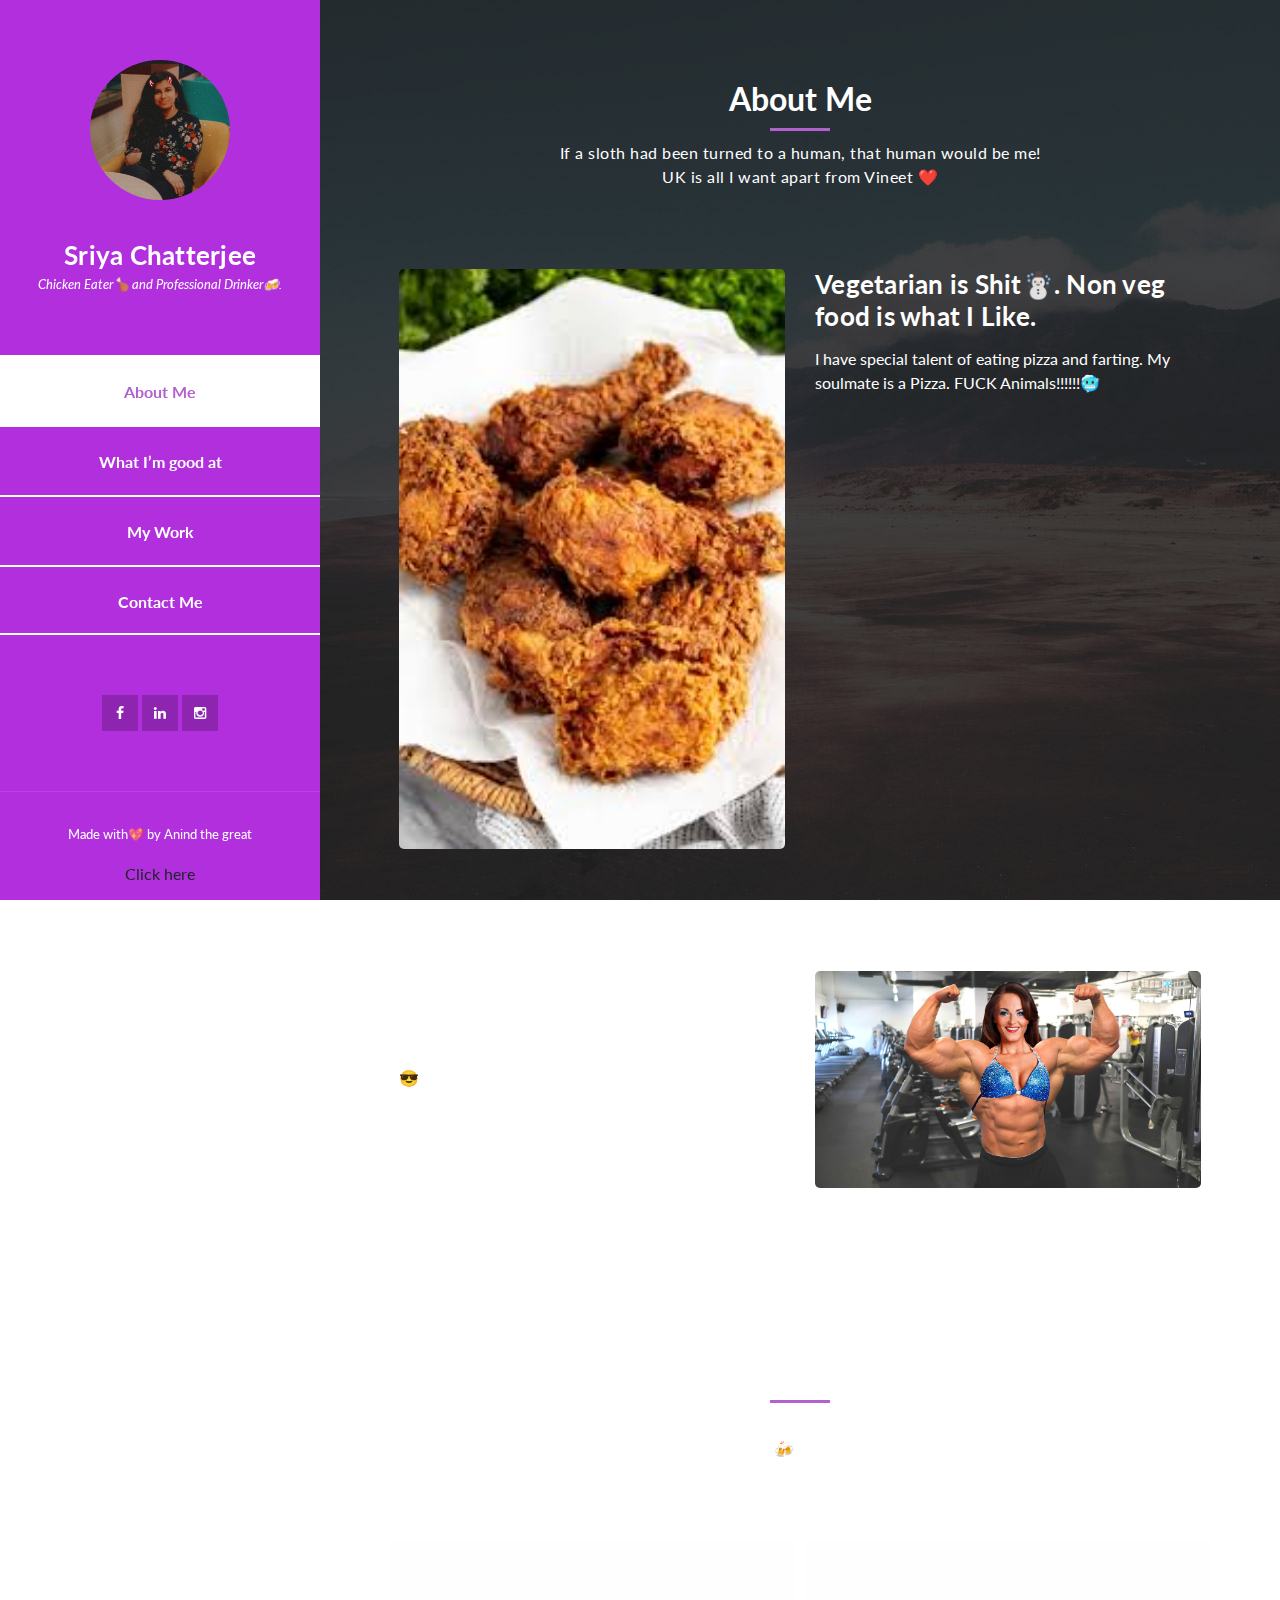
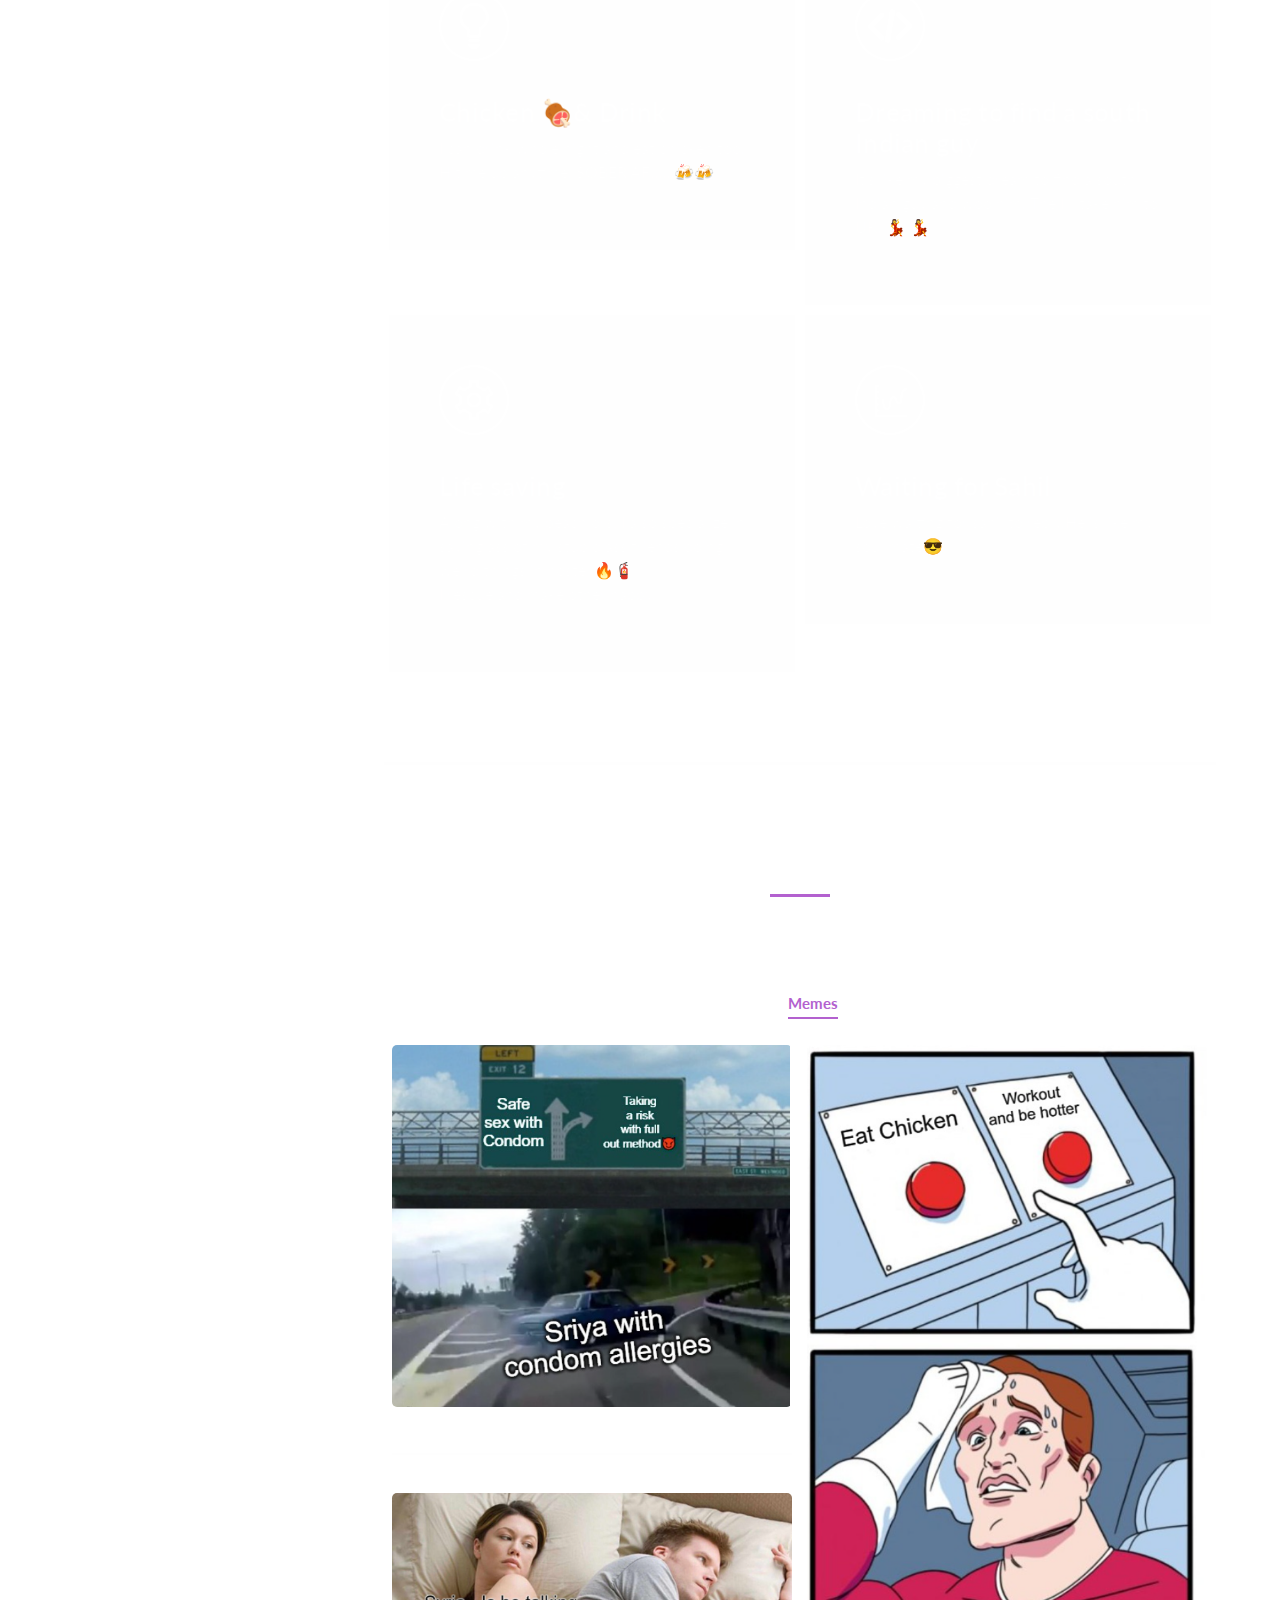
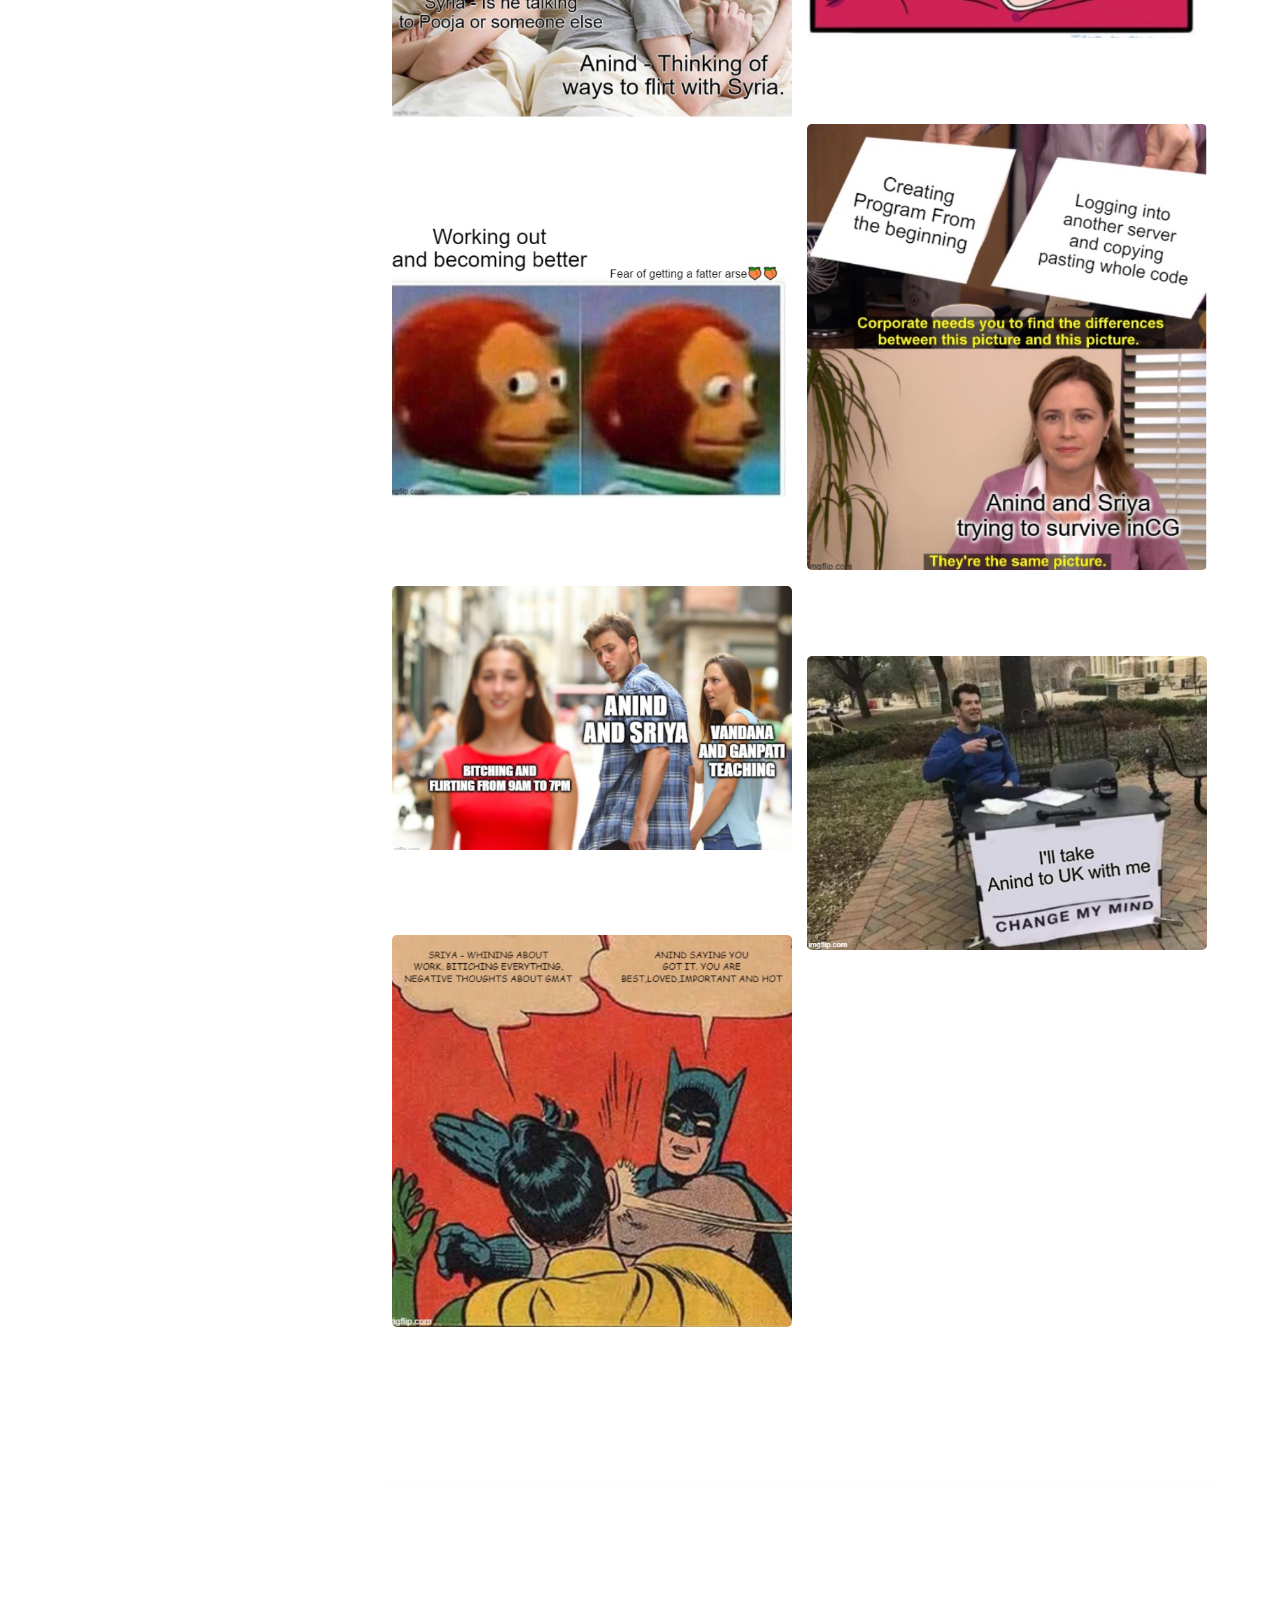
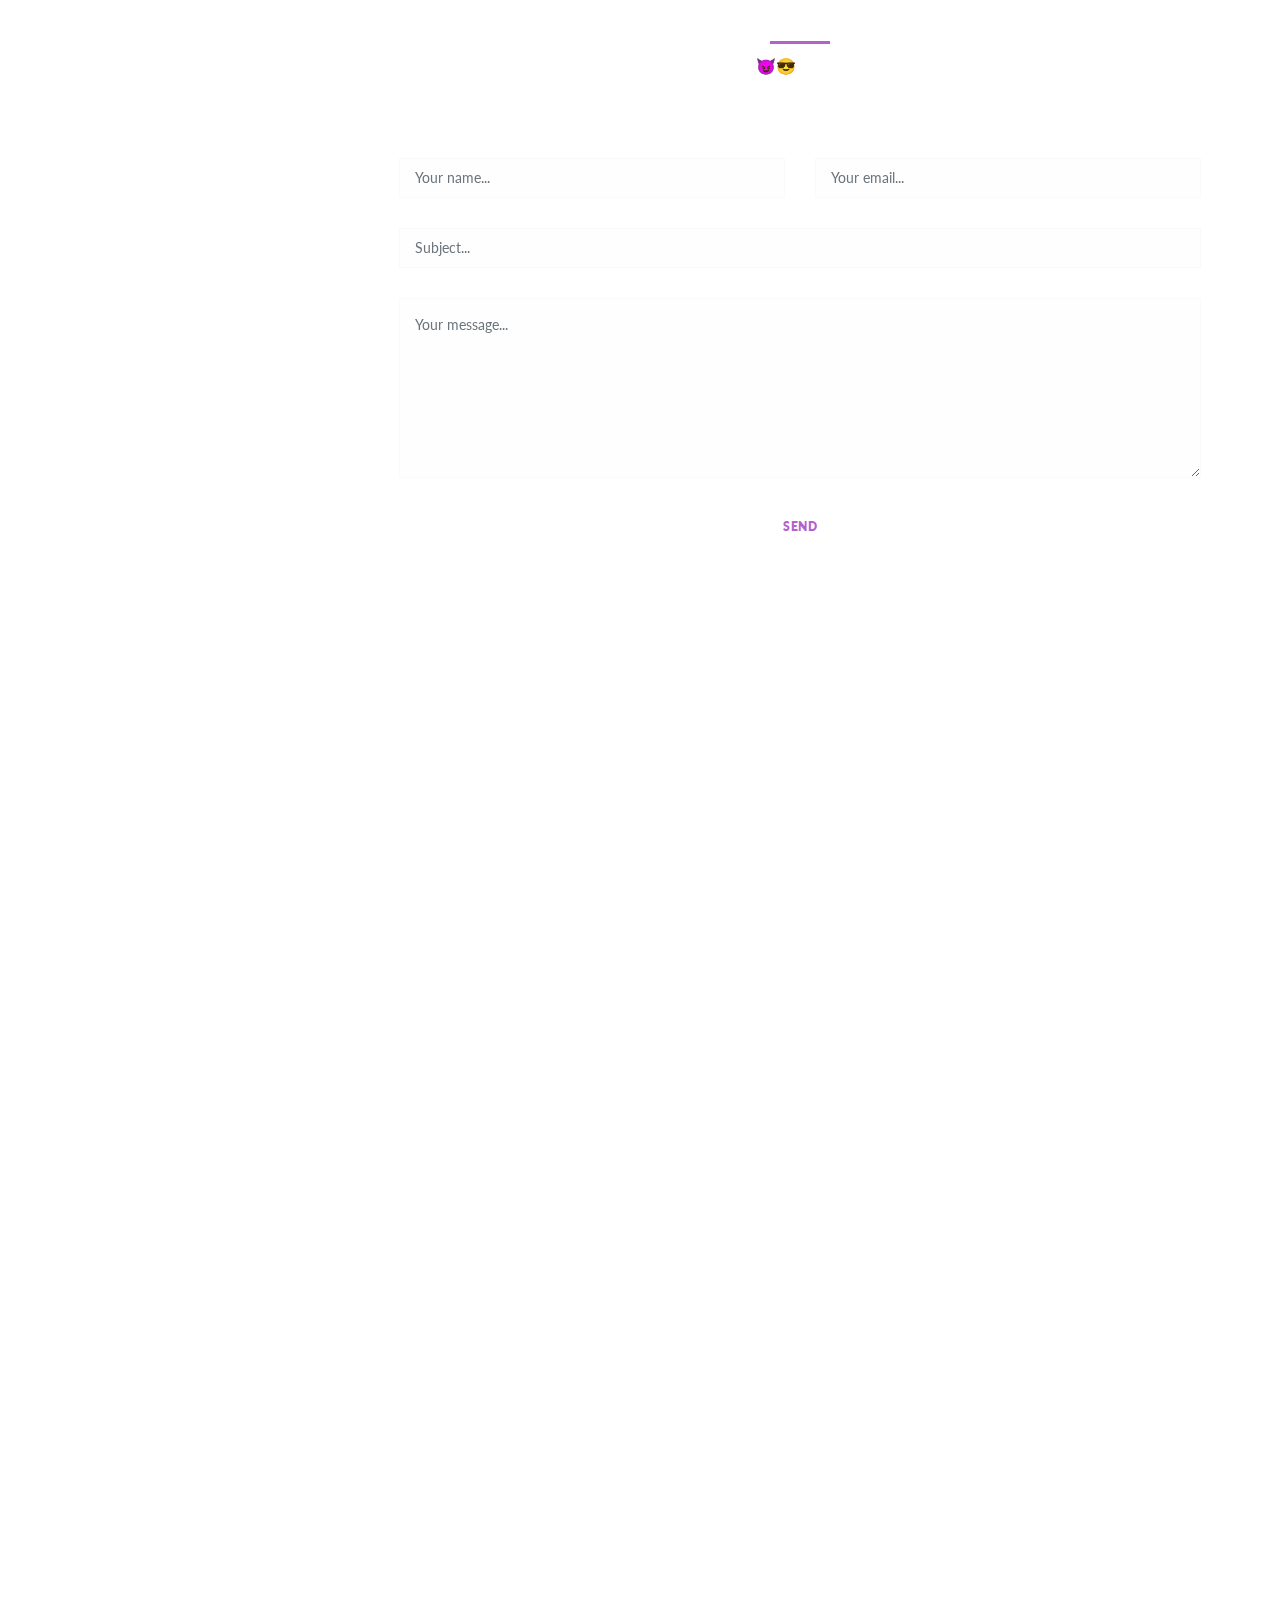
<file: 2022/index.html>
<!DOCTYPE html>
<html lang="en">
  <head>
    <meta charset="utf-8" />
    <meta
      name="viewport"
      content="width=device-width, initial-scale=1, shrink-to-fit=no"
    />
    <meta name="description" content="" />
    <meta name="author" content="" />
    <link
      href="https://fonts.googleapis.com/css?family=Lato:100,300,400,700,900"
      rel="stylesheet"
    />

    <title>Sriya Bitch</title>
<!--
Reflux Template
https://templatemo.com/tm-531-reflux
-->
    <!-- Bootstrap core CSS -->
    <link href="vendor/bootstrap/css/bootstrap.min.css" rel="stylesheet" />

    <!-- Additional CSS Files -->
    <link rel="stylesheet" href="assets/css/fontawesome.css" />
    <link rel="stylesheet" href="assets/css/templatemo-style.css" />
    <link rel="stylesheet" href="assets/css/owl.css" />
    <link rel="stylesheet" href="assets/css/lightbox.css" />
  </head>

  <body>
    <div id="page-wraper">
      <!-- Sidebar Menu -->
      <div class="responsive-nav">
        <i class="fa fa-bars" id="menu-toggle"></i>
        <div id="menu" class="menu">
          <i class="fa fa-times" id="menu-close"></i>
          <div class="container">
            <div class="image">
              <a href="#"><img src="assets/images/A.jpeg" alt="" /></a>
            </div>
            <div class="author-content">
              <h4>Sriya Chatterjee</h4>
              <span>Chicken Eater🍗 and Professional Drinker🍻.</span>
            </div>
            
            <nav class="main-nav" role="navigation">
              <ul class="main-menu">
                <li><a href="#section1">About Me</a></li>
                <li><a href="#section2">What I’m good at</a></li>
                <li><a href="#section3">My Work</a></li>                
                <li><a href="#section5">Contact Me</a></li>
              </ul>
            </nav>
            <div class="social-network">
              <ul class="soial-icons">
                <li>
                  <a href="https://www.facebook.com/sriya.chatterjee.50"target="_blank"
                    ><i class="fa fa-facebook"></i
                  ></a>
                </li>
                <!--<li>
                  <a href="#"><i class="fa fa-twitter"></i></a>
                </li>-->
                <li>
                  <a href="https://www.linkedin.com/in/sriya-chatterjee-1b1368158/" target="_blank"><i class="fa fa-linkedin"></i></a>
                </li>
                <li>
                  <a href="https://www.instagram.com/sriya_14/" target="_blank"><i class="fa fa-instagram"></i></a>
                </li>
               <!-- <li>
                  <a href="#"><i class="fa fa-rss"></i></a>
                </li>-->
              </ul>
            </div>
            <div class="copyright-text">
              <p>Made with💖 by Anind the great</p>
              <a href="2022/index.html">Click here</a>
            </div>
          </div>
        </div>
      </div>

      <section class="section about-me" data-section="section1">
      

        <div class="container">
          <div class="section-heading">
            <h2>About Me</h2>
            <div class="line-dec"></div>
            <span
              >If a sloth had been turned to a human, that human would be me!
              <br>UK is all I want apart from Vineet ❤️</span
            >
          </div>
          <div class="left-image-post">
            <div class="row">
              <div class="col-md-6">
                <div class="left-image">
                  <img src="assets/images/Sriya/z.jpg" alt="" />
                </div>
              </div>
              <div class="col-md-6">
                <div class="right-text">
                  <h4>Vegetarian is Shit☃️. Non veg food is what I Like.</h4>
                  <p>
                    I have special talent of eating pizza and farting. My soulmate is a Pizza. FUCK Animals!!!!!!🥶
                  </p>
                  <!--<div class="white-button">
                    <a href="#">Read More</a>
                  </div>-->
                </div>
              </div>
            </div>
          </div>
          <div class="right-image-post">
            <div class="row">
              <div class="col-md-6">
                <div class="left-text">
                  <h4>Not getting Skinny</h4>
                  <p>
                    I can not eat whole day and get remain. I can eat whatever I want and still remain hot. It's SYRIA Bitch.😎

                  </p>
                 <!-- <div class="white-button">
                    <a href="#">Read More</a>
                  </div>-->
                </div>
              </div>
              <div class="col-md-6">
                <div class="right-image">
                  <img src="assets/images/Sriya/x.jpg" alt="" />
                </div>
              </div>
            </div>
          </div>
        </div>
      </section>

      <section class="section my-services" data-section="section2">
        <div class="container">
          <div class="section-heading">
            <h2>What I’m good at?</h2>
            <div class="line-dec"></div>
            <span>
            Good at eating, sleeping, coding, planing to leave this country, gaali dena etc.<BR> Also Amazing Drinker🍻 specially empty stomach.
            </span>
          </div>
          <div class="row">
            <div class="col-md-6">
              <div class="service-item">
                <div class="first-service-icon service-icon"></div>
                <h4>Chicken 🍖&amp; Drink</h4>
                <p>
                  I can drink whole night and eat chicken too. Hit me up anytime. SOBER AF!!!!!!🍻🍻
                </p>
              </div>
            </div>
            <div class="col-md-6">
              <div class="service-item">
                <div class="second-service-icon service-icon"></div>
                <h4>Dreaming to find a south Indian guy</h4>
                <p>
                  It's like my biggest dream to find a south Indian guy and woo him. The I'll take him to UK. 💃
                  💃               
                </p>
              </div>
            </div>
            <div class="col-md-6">
              <div class="service-item">
                <div class="third-service-icon service-icon"></div>
                <h4>Life saving</h4>
                <p>
                Along with my beachlors, I also specialize in saving ass of my stupid ass friends doing weird things in hostel.🔥🧯<br>
                I rescue and make other happy.
                </p>
              </div>
            </div>
            <div class="col-md-6">
              <div class="service-item">
                <div class="fourth-service-icon service-icon"></div>
                <h4>Waiting for Sahil</h4>
                <p>
                  Love waiting for sahil to reply.He is like my soul mate😎
                </p>
              </div>
            </div>
          </div>
        </div>
      </section>

      

      <section class="section my-work" data-section="section3">
        <div class="container">
          <div class="section-heading">
            <h2>My Life</h2>
            <div class="line-dec"></div>
            <span
              >Have a Glimpse of my booty I mean beauty.</span
            >
          </div>
          <div class="row">
            <div class="isotope-wrapper">
              <form class="isotope-toolbar">
               <!-- <label
                  ><input
                    type="radio"
                    data-type="*"
                    checked=""
                    name="isotope-filter"
                  />
                  <span>all</span></label
                >-->
                <label
                  ><input
                    type="radio"
                    data-type="Me"
                    
                    name="isotope-filter"
                  />
                  <span>Me</span></label
                >

                <label
                  ><input
                    type="radio"
                    data-type="Memes"
                    name="isotope-filter"
                    checked=""
                  />
                  <span>Memes</span></label
                >
               <!-- <label
                  ><input
                    type="radio"
                    data-type="nature"
                    name="isotope-filter"
                  />
                  <span>nature</span></label
                >
                <label
                  ><input
                    type="radio"
                    data-type="animals"
                    name="isotope-filter"
                  />
                  <span>animals</span></label
                >-->
              </form>
              <div class="isotope-box">
                <div class="isotope-item" data-type="Memes">
                  <figure class="snip1321">
                    <img
                      src="assets/images/1.png"
                      alt="sq-sample26"
                    />
                    <figcaption>
                      <a
                        href="assets/images/1.png"
                        data-lightbox="image-1"
                        data-title="Caption"
                        ><i class="fa fa-search"></i
                      ></a>
                      <!--<h4>First Title</h4>
                      <span>free to use our template</span>-->
                    </figcaption>
                  </figure>
                </div>

                <div class="isotope-item" data-type="Memes">
                  <figure class="snip1321">
                    <img
                      src="assets/images/2.png"
                      alt="sq-sample26"
                    />
                    <figcaption>
                      <a
                        href="assets/images/2.png"
                        data-lightbox="image-1"
                        data-title="Caption"
                        ><i class="fa fa-search"></i
                      ></a>
                      <!--<h4>Second Title</h4>
                      <span>please tell your friends</span>-->
                    </figcaption>
                  </figure>
                </div>

                <div class="isotope-item" data-type="Memes">
                  <figure class="snip1321">
                    <img
                      src="assets/images/3.png"
                      alt="sq-sample26"
                    />
                    <figcaption>
                      <a
                        href="assets/images/3.png"
                        data-lightbox="image-1"
                        data-title="Caption"
                        ><i class="fa fa-search"></i
                      ></a>
                     <!-- <h4>Second Title</h4>
                      <span>please tell your friends</span>-->
                    </figcaption>
                  </figure>
                </div>

                <div class="isotope-item" data-type="Memes">
                  <figure class="snip1321">
                    <img
                      src="assets/images/4.png"
                      alt="sq-sample26"
                    />
                    <figcaption>
                      <a
                        href="assets/images/4.png"
                        data-lightbox="image-1"
                        data-title="Caption"
                        ><i class="fa fa-search"></i
                      ></a>
                     <!-- <h4>Second Title</h4>
                      <span>please tell your friends</span>-->
                    </figcaption>
                  </figure>
                </div>

                <div class="isotope-item" data-type="Memes">
                  <figure class="snip1321">
                    <img
                      src="assets/images/8.png"
                      alt="sq-sample26"
                    />
                    <figcaption>
                      <a
                        href="assets/images/8.png"
                        data-lightbox="image-1"
                        data-title="Caption"
                        ><i class="fa fa-search"></i
                      ></a>
                     <!-- <h4>Second Title</h4>
                      <span>please tell your friends</span>-->
                    </figcaption>
                  </figure>
                </div>

                <div class="isotope-item" data-type="Memes">
                  <figure class="snip1321">
                    <img
                      src="assets/images/5.png"
                      alt="sq-sample26"
                    />
                    <figcaption>
                      <a
                        href="assets/images/5.png"
                        data-lightbox="image-1"
                        data-title="Caption"
                        ><i class="fa fa-search"></i
                      ></a>
                     <!-- <h4>Second Title</h4>
                      <span>please tell your friends</span>-->
                    </figcaption>
                  </figure>
                </div>

               <div class="isotope-item" data-type="Memes">
                  <figure class="snip1321">
                    <img
                      src="assets/images/6.png"
                      alt="sq-sample26"
                    />
                    <figcaption>
                      <a
                        href="assets/images/6.png"
                        data-lightbox="image-1"
                        data-title="Caption"
                        ><i class="fa fa-search"></i
                      ></a>
                     <!-- <h4>Second Title</h4>
                      <span>please tell your friends</span>-->
                    </figcaption>
                  </figure>
                </div>

                <div class="isotope-item" data-type="Memes">
                  <figure class="snip1321">
                    <img
                      src="assets/images/7.png"
                      alt="sq-sample26"
                    />
                    <figcaption>
                      <a
                        href="assets/images/7.png"
                        data-lightbox="image-1"
                        data-title="Caption"
                        ><i class="fa fa-search"></i
                      ></a>
                      <!--<h4>Second Title</h4>
                      <span>please tell your friends</span>-->
                    </figcaption>
                  </figure>
                </div>

              
                <div class="isotope-item" data-type="Me">
                  <figure class="snip1321">
                    <img
                      src="assets/images/Sriya/A.png"
                      alt="sq-sample26"
                    />
                    <figcaption>
                      <a
                        href="assets/images/Sriya/A.png"
                        data-lightbox="image-1"
                        data-title="Caption"
                        ><i class="fa fa-search"></i
                      ></a>
                     <!-- <h4>Second Title</h4>
                      <span>please tell your friends</span>-->
                    </figcaption>
                  </figure>
                </div>

                <div class="isotope-item" data-type="Me">
                  <figure class="snip1321">
                    <img
                      src="assets/images/Sriya/B.png"
                      alt="sq-sample26"
                    />
                    <figcaption>
                      <a
                        href="assets/images/Sriya/B.png"
                        data-lightbox="image-1"
                        data-title="Caption"
                        ><i class="fa fa-search"></i
                      ></a>
                     <!-- <h4>Second Title</h4>
                      <span>please tell your friends</span>-->
                    </figcaption>
                  </figure>
                </div>

              
                <div class="isotope-item" data-type="Me">
                  <figure class="snip1321">
                    <img
                      src="assets/images/Sriya/C.png"
                      alt="sq-sample26"
                    />
                    <figcaption>
                      <a
                        href="assets/images/Sriya/C.png"
                        data-lightbox="image-1"
                        data-title="Caption"
                        ><i class="fa fa-search"></i
                      ></a>
                     <!-- <h4>Second Title</h4>
                      <span>please tell your friends</span>-->
                    </figcaption>
                  </figure>
                </div>

                <div class="isotope-item" data-type="Me">
                  <figure class="snip1321">
                    <img
                      src="assets/images/Sriya/D.png"
                      alt="sq-sample26"
                    />
                    <figcaption>
                      <a
                        href="assets/images/Sriya/D.png"
                        data-lightbox="image-1"
                        data-title="Caption"
                        ><i class="fa fa-search"></i
                      ></a>
                     <!-- <h4>Second Title</h4>
                      <span>please tell your friends</span>-->
                    </figcaption>
                  </figure>
                </div>

                <div class="isotope-item" data-type="Me">
                  <figure class="snip1321">
                    <img
                      src="assets/images/Sriya/E.png"
                      alt="sq-sample26"
                    />
                    <figcaption>
                      <a
                        href="assets/images/Sriya/E.png"
                        data-lightbox="image-1"
                        data-title="Caption"
                        ><i class="fa fa-search"></i
                      ></a>
                     <!-- <h4>Second Title</h4>
                      <span>please tell your friends</span>-->
                    </figcaption>
                  </figure>
                </div>

                <div class="isotope-item" data-type="Me">
                  <figure class="snip1321">
                    <img
                      src="assets/images/Sriya/g.jpeg"
                      alt="sq-sample26"
                    />
                    <figcaption>
                      <a
                        href="assets/images/Sriya/g.jpeg"
                        data-lightbox="image-1"
                        data-title="Caption"
                        ><i class="fa fa-search"></i
                      ></a>
                     <!-- <h4>Second Title</h4>
                      <span>please tell your friends</span>-->
                    </figcaption>
                  </figure>
                </div>

                <div class="isotope-item" data-type="Me">
                  <figure class="snip1321">
                    <img
                      src="assets/images/Sriya/h.jpeg"
                      alt="sq-sample26"
                    />
                    <figcaption>
                      <a
                        href="assets/images/Sriya/h.jpeg"
                        data-lightbox="image-1"
                        data-title="Caption"
                        ><i class="fa fa-search"></i
                      ></a>
                     <!-- <h4>Second Title</h4>
                      <span>please tell your friends</span>-->
                    </figcaption>
                  </figure>
                </div>
                <div class="isotope-item" data-type="Me">
                  <figure class="snip1321">
                    <video
                      src="assets/images/Sriya/i.mp4"
                      alt="sq-sample26" autoplay>
                    </video>
                    
                     <!-- <h4>Second Title</h4>
                      <span>please tell your friends</span>-->
                    </figcaption>
                  </figure>
                </div>
               

               
              </div>
            </div>
          </div>
        </div>
      </section>

     

      <section class="section contact-me" data-section="section5">
        <div class="container">
          <div class="section-heading">
            <br>
            <h2>Contact Me</h2>
            <div class="line-dec"></div>
            <span>In case you miss my awesomeness😈😎, feel free to contact. I am here to listen.</span
            >
          </div>
          <div class="row">
            <div class="right-content">
              <div class="container">
                <form id="contact" action="" method="post">
                  <div class="row">
                    <div class="col-md-6">
                      <fieldset>
                        <input
                          name="name"
                          type="text"
                          class="form-control"
                          id="name"
                          placeholder="Your name..."
                          required=""
                        />
                      </fieldset>
                    </div>
                    <div class="col-md-6">
                      <fieldset>
                        <input
                          name="email"
                          type="text"
                          class="form-control"
                          id="email"
                          placeholder="Your email..."
                          required=""
                        />
                      </fieldset>
                    </div>
                    <div class="col-md-12">
                      <fieldset>
                        <input
                          name="subject"
                          type="text"
                          class="form-control"
                          id="subject"
                          placeholder="Subject..."
                          required=""
                        />
                      </fieldset>
                    </div>
                    <div class="col-md-12">
                      <fieldset>
                        <textarea
                          name="message"
                          rows="6"
                          class="form-control"
                          id="message"
                          placeholder="Your message..."
                          required=""
                        ></textarea>
                      </fieldset>
                    </div>
                    <div class="col-md-12">
                      <fieldset>
                        <button type="submit" id="form-submit" class="button">
                          Send 
                        </button>
                      </fieldset>
                    </div>
                  </div>
                </form>
              </div>
            </div>
          </div>
        </div>
      </section>
    </div>

    <!-- Scripts -->
    <!-- Bootstrap core JavaScript -->
    <script src="vendor/jquery/jquery.min.js"></script>
    <script src="vendor/bootstrap/js/bootstrap.bundle.min.js"></script>

    <script src="assets/js/isotope.min.js"></script>
    <script src="assets/js/owl-carousel.js"></script>
    <script src="assets/js/lightbox.js"></script>
    <script src="assets/js/custom.js"></script>
    <script>
      //according to loftblog tut
      $(".main-menu li:first").addClass("active");

      var showSection = function showSection(section, isAnimate) {
        var direction = section.replace(/#/, ""),
          reqSection = $(".section").filter(
            '[data-section="' + direction + '"]'
          ),
          reqSectionPos = reqSection.offset().top - 0;

        if (isAnimate) {
          $("body, html").animate(
            {
              scrollTop: reqSectionPos
            },
            800
          );
        } else {
          $("body, html").scrollTop(reqSectionPos);
        }
      };

      var checkSection = function checkSection() {
        $(".section").each(function() {
          var $this = $(this),
            topEdge = $this.offset().top - 80,
            bottomEdge = topEdge + $this.height(),
            wScroll = $(window).scrollTop();
          if (topEdge < wScroll && bottomEdge > wScroll) {
            var currentId = $this.data("section"),
              reqLink = $("a").filter("[href*=\\#" + currentId + "]");
            reqLink
              .closest("li")
              .addClass("active")
              .siblings()
              .removeClass("active");
          }
        });
      };

      $(".main-menu").on("click", "a", function(e) {
        e.preventDefault();
        showSection($(this).attr("href"), true);
      });

      $(window).scroll(function() {
        checkSection();
      });
    </script>
  </body>
</html>
</file>
<file: 2022/assets/css/templatemo-style.css>
/*

Reflux Template

https://templatemo.com/tm-531-reflux

*/

@import url(fontawesome.css);
@import url("https://fonts.googleapis.com/css?family=Lato:100,300,400,700,900");
body {
    font-family: 'Lato', sans-serif;
}

#page-wraper {
    background: url(../images/page-bg.jpg) no-repeat center center fixed;
    -webkit-background-size: cover;
    -moz-background-size: cover;
    -o-background-size: cover;
    background-size: cover;
    width: 100%;
}


/* Basic */

body {
    overflow-x: hidden;
}

input,
select,
textarea {
    outline: none;
}

a,
a:hover {
    text-decoration: none;
}

p {
    font-size: 16px;
    line-height: 24px;
    color: #fff;
}

h4 {
    font-size: 26px;
    font-weight: 700;
    color: #fff;
    letter-spacing: 0.25px;
}

img {
    width: 100%;
    overflow: hidden;
}

ul {
    padding: 0;
    margin: 0;
    list-style: none;
}

ul li {
    display: inline-block;
}

html {
    -webkit-box-sizing: border-box;
    -moz-box-sizing: border-box;
    box-sizing: border-box;
}

*,
*:before,
*:after {
    -webkit-box-sizing: inherit;
    -moz-box-sizing: inherit;
    box-sizing: inherit;
}

.clearfix {
    zoom: 1;
}

.clearfix:before,
.clearfix:after {
    content: "";
    display: table;
}

.clearfix:after {
    clear: both;
}

.container {
    margin: 0 auto;
}

.main-nav {
    text-align: center;
}

.main-nav li:last-child a {
    border-bottom: 2px solid #fff;
}

.main-nav li {
    display: block;
}

.main-nav li a {
    height: 70px;
    line-height: 70px;
    display: inline-block;
    font-size: 16px;
    font-weight: 700;
    color: #fff;
    width: 100%;
    transition: all 0.5s;
    border-top: 2px solid #fff;
}

.main-nav li:hover a,
.main-nav li.active a {
    background: #fff;
    color: #b361cf;
}

/* Sidebar Menu */

.menu .image {
    margin-top: 60px;
}

.menu .image img {
    width: 140px;
    height: 140px;
    border-radius: 50%;
    text-align: center;
}

.menu .author-content {
    margin: 40px 0px 60px 0px;
}

.menu .author-content h4 {
    margin-bottom: 0px;
}

.menu .author-content span {
    font-size: 13px;
    font-style: italic;
    color: #fff;
}

.menu .social-network {
    margin-top: 60px;
}

.menu .social-network ul li {
    margin: 0 3px;
}

.menu .social-network ul li a {
    width: 40px;
    height: 40px;
    display: inline-block;
    text-align: center;
    line-height: 40px;
    background-color: rgba(0, 0, 0, 0.2);
    color: #fff;
    font-size: 14px;
    transition: all 0.5s;
}

.menu .social-network ul li a:hover {
    background-color: #fff;
    color: #b361cf;
}

.menu .copyright-text {
    position: relative;
    margin-top: 60px;
}

.menu .copyright-text p {
    border-top: 1px solid rgba(250, 250, 250, 0.1);
    display: inline-block;
    width: 100%;
    padding-left: 30px;
    padding-right: 30px;
    padding-top: 30px;
    font-size: 13px;
}

.menu:before,
.menu:after {
    content: "";
    display: table;
}

.menu:after {
    clear: both;
}

.menu a {
    text-decoration: none;
    color: inherit;
}

.menu {
    text-align: center;
}

.menu::-webkit-scrollbar {
    display: none;
}

.menu {
    left: 10%;
  -webkit-transition: -webkit-transform 233ms cubic-bezier(0, 0, 0.21, 1);
  -webkit-overflow-scrolling: touch;
  background-color: #b22fde;
  box-sizing: border-box;
  height: 100vh;  
  max-height: 100vh !important;
  max-width: 80vw !important;
  min-width: 45px !important;
  outline: none;
  overflow-x: hidden !important;
  overflow-y: auto !important;
  padding: 0;
  position: fixed !important;
  top: calc(0px);  
  width: 20%;
  will-change: transform;
  z-index: 9999 !important;
}

.menu-toggle {
  color: #fff;
  cursor: pointer;
  font-size: 25px;
  position: fixed;
  right: 25px;
  top: 25px;
}

#menu-toggle {
    z-index: 999;
    cursor: pointer;
    position: fixed;
    top: 0;
    left: 0;
    color: #b361cf;
    background-color: #fff;
    width: 60px;
    height: 60px;
    text-align: center;
    display: inline-block;
    line-height: 60px;
}

.menu-close {
  cursor: pointer;
}

#menu-close {
    cursor: pointer;
    text-align: right;
    color: #b361cf;
    background-color: #fff;
    width: 100%;
    height: 60px;
    text-align: center;
    display: inline-block;
    line-height: 60px;
}


/* Section */

.section {
    color: #fff;
    width: 55%;
    right: 10%;
    left: 35%;
    position: relative;
    min-height: 100vh;
    padding-bottom: 80px;
    border-bottom: 3px solid rgba(250, 250, 250, 0.25);
}

.section-heading {
    text-align: center;
    padding: 80px 45px;
}

.section-heading h2 {
    font-size: 32px;
    font-weight: 700;
    color: #fff;
}

.section-heading .line-dec {
    width: 60px;
    height: 3px;
    background-color: #b361cf;
    margin: 10px auto;
}

.section-heading span {
    margin-top: 5px;
    font-size: 16px;
    color: #fff;
    letter-spacing: 0.5px;
}


/* Buttons */

.white-button a {
    display: inline-block;
    padding: 12px 20px;
    background-color: #fff;
    color: #b361cf;
    font-size: 13px;
    font-weight: 800;
    letter-spacing: 0.5px;
    text-transform: uppercase;
    transition: all 0.5s;
}

.white-button a:hover {
    background-color: #b361cf;
    color: #fff;
}

button {
    display: inline-block;
    padding: 10px 20px;
    background-color: #fff;
    color: #b361cf;
    font-size: 12px;
    font-weight: 800;
    letter-spacing: 0.5px;
    text-transform: uppercase;
    transition: all 0.5s;
    border: none;
    outline: none;
    cursor: pointer;
}

button:hover {
    outline: none;
    background-color: #b361cf;
    color: #fff;
}


/* Left & Right Post */

.right-image-post {
    margin-top: 60px;
    padding-top: 60px;
    border-top: 2px solid rgba(250, 250, 250, 0.1);
}

.left-image img,
.right-image img {
    border-radius: 5px;
}

.right-image-post h4,
.left-image-post h4 {
    margin-top: 30px;
}

.right-image-post p,
.left-image-post p {
    margin-top: 20px;
}

.right-image-post .white-button,
.left-image-post .white-button {
    margin-top: 30px;
}


/* Services */

.my-services .col-md-6 {
    padding-left: 5px;
    padding-right: 5px;
}

.service-item {
    margin-bottom: 10px;
    padding: 50px;
    background-color: rgba(250, 250, 250, 0.1);
    transition: all 0.5s;
}

.service-item h4 {
    transition: all 0.5s;
}

.service-item p {
    transition: all 0.5s;
}

.service-item:hover {
    background-color: rgba(250, 250, 250, 1);
}

.service-item:hover h4 {
    color: #1e1e1e;
}

.service-item:hover p {
    color: #4a4a4a;
}

.service-item .service-icon {
    width: 70px;
    height: 70px;
    display: inline-block;
    margin-bottom: 30px;
    background-size: cover;
    background-repeat: no-repeat;
    transition: all 0.5s;
}

.service-item .first-service-icon {
    background-image: url(../images/first-white-icon.png);
}

.service-item:hover .first-service-icon {
    background-image: url(../images/first-main-icon.png);
}

.service-item .second-service-icon {
    background-image: url(../images/second-white-icon.png);
}

.service-item:hover .second-service-icon {
    background-image: url(../images/second-main-icon.png);
}

.service-item .third-service-icon {
    background-image: url(../images/third-white-icon.png);
}

.service-item:hover .third-service-icon {
    background-image: url(../images/third-main-icon.png);
}

.service-item .fourth-service-icon {
    background-image: url(../images/fourth-white-icon.png);
}

.service-item:hover .fourth-service-icon {
    background-image: url(../images/fourth-main-icon.png);
}


/* My Work */

section.my-work .section-heading {
    text-align: center;
    padding: 80px 45px 50px 45px;
}

.isotope-wrapper {
    position: relative;
    width: 100%;
    margin: auto;
}

.isotope-toolbar input[type="radio"] {
    display: none;
}

.isotope-toolbar span {
    text-transform: capitalize;
    display: inline-block;
    margin-right: 15px;
    padding-bottom: 3px;
    font-size: 15px;
    font-weight: 700;
    border-bottom: 2px solid transparent;
    transform: ease-in-out 0.5s;
    cursor: pointer;
}

.isotope-toolbar input[type="radio"]:checked + span {
    color: #b361cf;
    border-bottom: 2px solid #b361cf;
}

.isotope-box {
    position: relative;
    width: 100%;
}

.isotope-toolbar {
    text-align: center;
    margin: 10px;
}

.isotope-toolbar p {
    border-top: 1px solid #fff;
    padding-top: 15px;
}

.isotope-toolbar a {
    color: #fff;
}

.isotope-item {
    position: relative;
    width: 48%;
    margin: 1%;
    border-bottom: 2px solid rgba(250,250,250,0.1);
    padding-bottom: 30px;
    margin-bottom: 30px;
}

.isotope-item img {
    top: 0;
    left: 0;
    width: 100%;
    height: 100%;
    border-radius: 5px;
}

.lazyload {
    background: #f7f7f7;
}

.lazyloading {
    background: #f7f7f7 url(//afarkas.github.io/lazysizes/assets/imgs/loader.gif) no-repeat center;
    min-height: 60px;
}

figure.snip1321 {
  overflow: hidden;
  text-align: center;
  -webkit-perspective: 50em;
  perspective: 50em;
}
figure.snip1321 * {
  -webkit-box-sizing: padding-box;
  box-sizing: padding-box;
  -webkit-transition: all 0.2s ease-out;
  transition: all 0.2s ease-out;
}
figure.snip1321 figcaption {
  top: 50%;
  left: 20px;
  right: 20px;
  position: absolute;
  opacity: 0;
  z-index: 1;
}
figure.snip1321 h4 {
    margin-top: 15px;
  margin-bottom: 5px;
  color: #232323;
}
figure.snip1321 span {
    font-size: 14px;
    font-style: italic;
    display: block;
    color: #7a7a7a;
}
figure.snip1321 i {
  position: relative!important;
  font-size: 18px;
  background-color: #b361cf;
  width: 40px;
  height: 40px;
  display: inline-block;
  text-align: center;
  line-height: 40px;
  border-radius: 5px;
  color: #fff;
}
figure.snip1321:after {
  background-color: #ffffff;
  position: absolute;
  content: "";
  display: block;
  top: 20px;
  left: 20px;
  right: 20px;
  bottom: 20px;
  -webkit-transition: all 0.4s ease-in-out;
  transition: all 0.4s ease-in-out;
  -webkit-transform: rotateX(-90deg);
  transform: rotateX(-90deg);
  -webkit-transform-origin: 50% 50%;
  -ms-transform-origin: 50% 50%;
  transform-origin: 50% 50%;
  opacity: 0;
}
figure.snip1321 a {
  left: 0;
  right: 0;
  top: 0;
  bottom: 0;
  z-index: 1;
}
figure.snip1321:hover figcaption,
figure.snip1321.hover figcaption {
  -webkit-transform: translateY(-50%);
  transform: translateY(-50%);
  opacity: 1;
  -webkit-transition-delay: 0.2s;
  transition-delay: 0.2s;
}
figure.snip1321:hover:after,
figure.snip1321.hover:after {
  -webkit-transform: rotateX(0);
  transform: rotateX(0);
  opacity: 0.9;
}


/* Contact Me */

section.contact-me {
    border-bottom: none;
}

#contact input {
    background-color: rgba(250,250,250,0.1);
    border: 1px solid rgba(250,250,250,1);
    border-radius: 0px;
    margin-bottom: 30px;
    color: #fff;
    font-size: 14px;
    height: 40px;
    line-height: 40px;
    width: 100%;
    padding-left: 15px;
}

#contact input:focus {
    outline: none;
    box-shadow: none;
}

#contact textarea {
    background-color: rgba(250,250,250,0.1);
    border: 1px solid rgba(250,250,250,1);
    border-radius: 0px;
    margin-bottom: 30px;
    color: #fff;
    font-size: 14px;
    height: 180px;
    max-height: 220px;
    line-height: 40px;
    width: 100%;
    padding-left: 15px;
}

#contact textarea:focus {
    outline: none;
    box-shadow: none;
}

#contact {
    text-align: center;
}

@media screen and (max-width: 1680px) {
    .menu {
        left: 5%;
    }

    .section {
        color: #fff;
        width: 65%;
        right: 5%;
        left: 30%;
    }
}

@media screen and (max-width: 1680px) and (min-width: 846px) { 
    .menu .social-network ul li a {
        width: 36px;
        height: 36px;
        line-height: 36px;
    }

    .menu .social-network ul li {
        margin: 0;
    }

    .menu .image {
        margin-top: 60px;
    }
}

@media screen and (max-width: 1280px) {
    .menu {
        left: 0%;
    }

    .right-image-post h4,
    .left-image-post h4 {
        margin-top: 0px;
    }

    .right-image-post p,
    .left-image-post p {
        margin-top: 15px;
    }

    .right-image-post .white-button,
    .left-image-post .white-button {
        margin-top: 25px;
    }

}

.menu .container {
    padding-left: 0;
    padding-right: 0;
}

@media screen and (max-width: 1280px) and (min-width: 846px) {
    .menu {
        width: 25%;
    }
}

#menu-toggle,
#menu-close {
    display: none;
}  

@media screen and (max-width: 845px) {        
    #menu-toggle,
    #menu-close {
        display: inline-block;
    }    

    .menu {        
        width: 320px;
        -webkit-transform: translateX(-100%) !important;
        transform: translateX(-100%) !important;
        transition: -webkit-transform 233ms cubic-bezier(0, 0, 0.21, 1);
        transition: transform 233ms cubic-bezier(0, 0, 0.21, 1);
        transition: transform 233ms cubic-bezier(0, 0, 0.21, 1), -webkit-transform 233ms cubic-bezier(0, 0, 0.21, 1);
    }

    .menu .image {
        margin-top: 40px;        
    }

    .menu .image img {
        width: 120px;
        height: 120px;
    }

    .menu .author-content {
        margin: 20px 0px 40px 0px;
    }

    .menu .container {
        padding-left: 15px;
        padding-right: 15px;
    }

    .menu.open {
        display: inline-block;
        -webkit-transform: translateX(0) !important;
                transform: translateX(0) !important;
    }

    .responsive-nav {
        display: inline-block;
    }
    .section {
        width: 94%;
        right: 3%;
        left: 3%;
    }
    .isotope-item {
        width: 94%;
        margin: 3%;
    }
    .left-image-post img {
        margin-bottom: 30px;
    }
    .right-image-post img {
        margin-top: 30px;
    }
    .isotope-item {
        border-bottom: none;
        text-align: center;
    }
    .isotope-toolbar {
        margin-bottom: 20px;
    }
}
</file>
